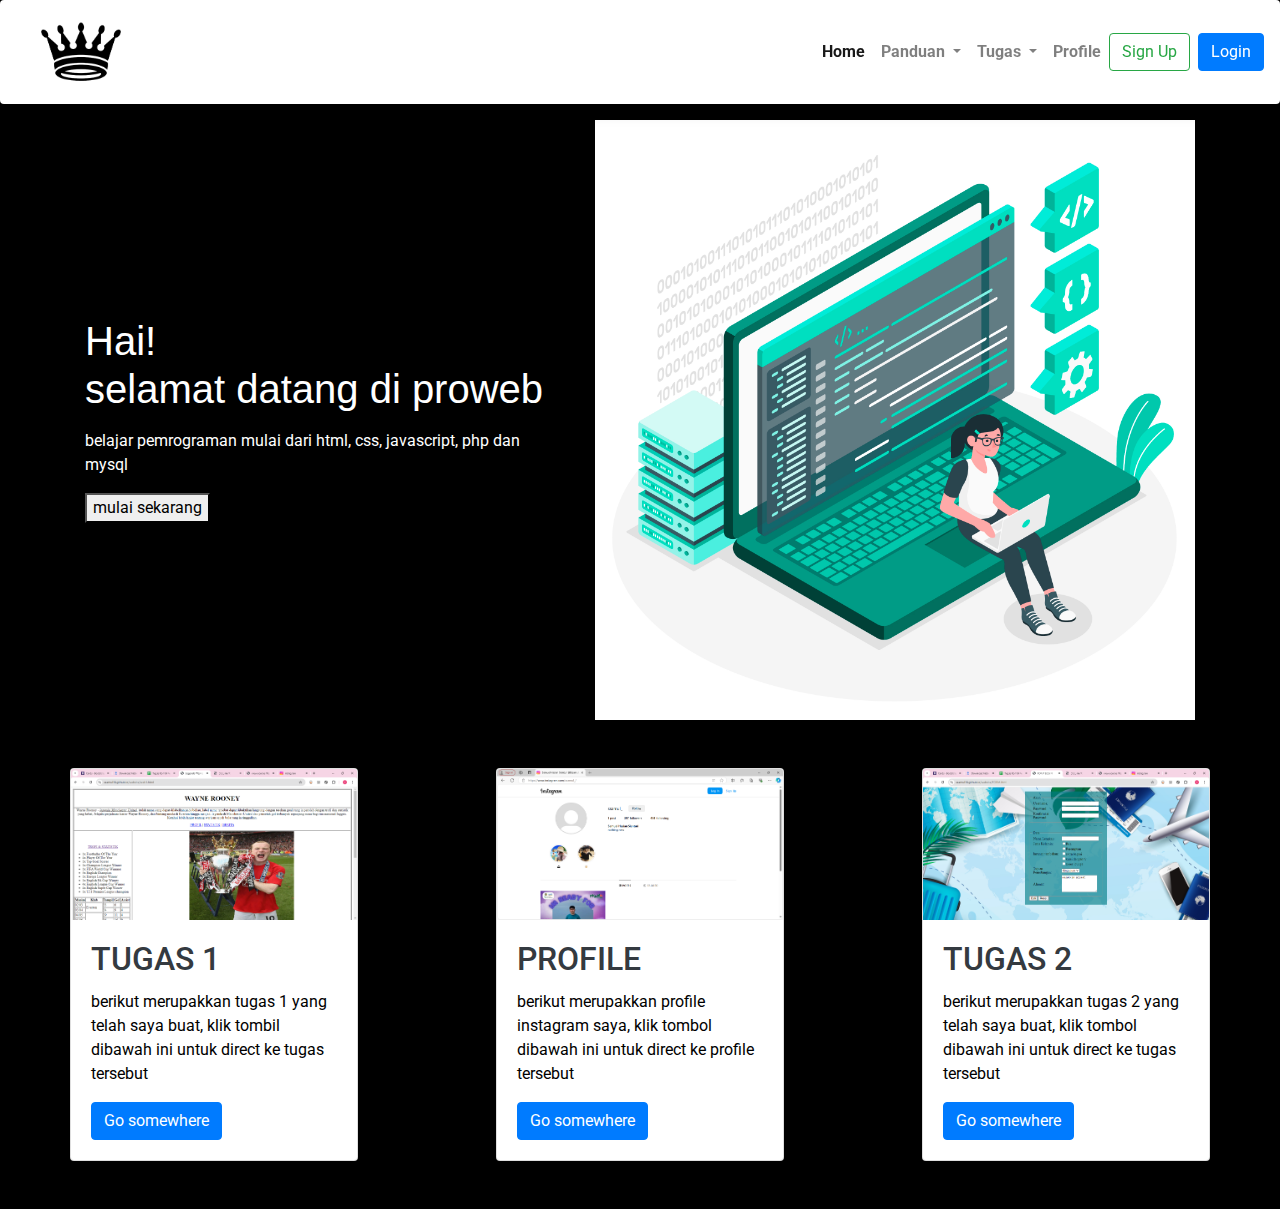
<file: index.html>
<!DOCTYPE html>
<html lang="en">
<head>
    <meta charset="UTF-8">
    <meta name="viewport" content="width=device-width, initial-scale=1.0">
    <title>bootstrap</title>
    <link rel="stylesheet" href="bootstrap.css">
    <style>
      @import url('https://fonts.googleapis.com/css2?family=Pacifico&family=Roboto:ital,wght@0,100;0,300;0,400;0,500;0,700;0,900;1,100;1,300;1,400;1,500;1,700;1,900&display=swap');
  </style>    
</head>
<body>
    <section>
        <div class="container">
            <!-- nav bar -->
            <nav class="navbar fixed-top navbar-expand-lg navbar-light bg-light shadow p-3 mb-5 bg-white rounded">
                <a class="navbar-brand" href="#">
                <img style= "width: 130px;" src="mahkota.png" alt="">
              </a>
              <button class="navbar-toggler" type="button" data-toggle="collapse" data-target="#navbarSupportedContent"
                aria-controls="navbarSupportedContent" aria-expanded="false" aria-label="Toggle navigation">
                <span class="navbar-toggler-icon"></span>
              </button>
          
              <div class="collapse navbar-collapse" id="navbarSupportedContent">
                <ul class="navbar-nav ml-auto">
                  <li class="nav-item active">
                    <a class="nav-link" href="#"><b>Home</b> <span class="sr-only">(current)</span></a>
                  </li>
                  <li class="nav-item dropdown">
                    <a class="nav-link dropdown-toggle" href="#" role="button" data-toggle="dropdown" aria-expanded="false">
                      <b>Panduan</b>
                    </a>
                    <div class="dropdown-menu">
                      <a class="dropdown-item" href="https://www.w3schools.com/howto/howto_blog_become_frontenddev.asp">cara menjadi seorang frontEnd</a>
                      <div class="dropdown-divider"></div>
                      <a class="dropdown-item" href="https://www.geeksforgeeks.org/backend-development/">cara menjadi seorang backEnd</a>
                    </div>
                  </li>
          
                  <li class="nav-item dropdown">
                    <a class="nav-link dropdown-toggle" href="#" role="button" data-toggle="dropdown" aria-expanded="false">
                      <b>Tugas</b>
                    </a>
                    <div class="dropdown-menu">
                      <a class="dropdown-item" href="web1.html">Tugas 1</a>
                      <div class="dropdown-divider"></div>
                      <a class="dropdown-item" href="FORM.html">Tugas 2</a>
                    </div>
                  </li>
                  <a class="nav-link" href="https://www.instagram.com/ssamul_" role="button">
                    <b>Profile</b>
                  </a>
                </ul>
                <form class="form-inline my-2 my-lg-0">
                  <button class="btn btn-outline-success mr-2 my-2 my-sm-0" type="submit">Sign Up</button>
                  <button class="btn btn-primary my-2 my-sm-0" type="submit">Login</button>
                </form>
              </div>
            </nav>
            <br><br><br><br><br>
              <!-- navbar -->
            <div class="row">
                <div class="col align-self-center">
                    <h1 style="font-family: 'Franklin Gothic Medium', 'Arial Narrow', Arial, sans-serif ;">Hai!<br/>selamat datang di proweb</h1>
                <p class="mt-3 bm-4">belajar pemrograman mulai dari html, css, javascript, php dan mysql</p>
                <button type="btn btn-success" href="#" role="button">mulai sekarang</button>
                </div>
                <div class="col">
                    <img src="utama.jpg" alt="" width="600">
                </div>
            </div>
        </div>
    </section>
    <div class="container mt-5 mb-5">
      <div class="row" style="display: flex;justify-content: space-between;">
    <div class="card" style="width: 18rem;">
      <img src="tugas1.png" class="card-img-top" alt="...">
      <div class="card-body">
        <h2 class="card-title whisper-regular text-dark">TUGAS 1</h2>
        <p class="card-text" style=" color: black;">berikut merupakkan tugas 1 yang telah saya buat, klik tombil dibawah ini untuk direct ke tugas tersebut</p>
        <a href="web1.html" class="btn btn-primary">Go somewhere</a>
      </div>
    </div>
    <div class="card" style="width: 18rem;">
      <img src="ig.png" class="card-img-top" alt="...">
      <div class="card-body">
        <h2 class="card-title whisper-regular text-dark">PROFILE</h2>
        <p class="card-text" style=" color: black;">berikut merupakkan profile instagram saya, klik tombol dibawah ini untuk direct ke profile tersebut</p>
        <a href="https://www.instagram.com/ssamul_" class="btn btn-primary">Go somewhere</a>
      </div>
    </div>
    <div class="card" style="width: 18rem;">
      <img src="tugas2.png" class="card-img-top" alt="...">
      <div class="card-body">
        <h2 class="card-title whisper-regular text-dark">TUGAS 2</h2>
        <p class="card-text" style=" color: black;">berikut merupakkan tugas 2 yang telah saya buat, klik tombol dibawah ini untuk direct ke tugas tersebut</p>
        <a href="FORM.html" class="btn btn-primary">Go somewhere</a>
      </div>
    </div>
    <script src="jquery-3.7.1.min.js"></script>
    <script src="bootstrap.js"></script>
</body>
</html>
</file>
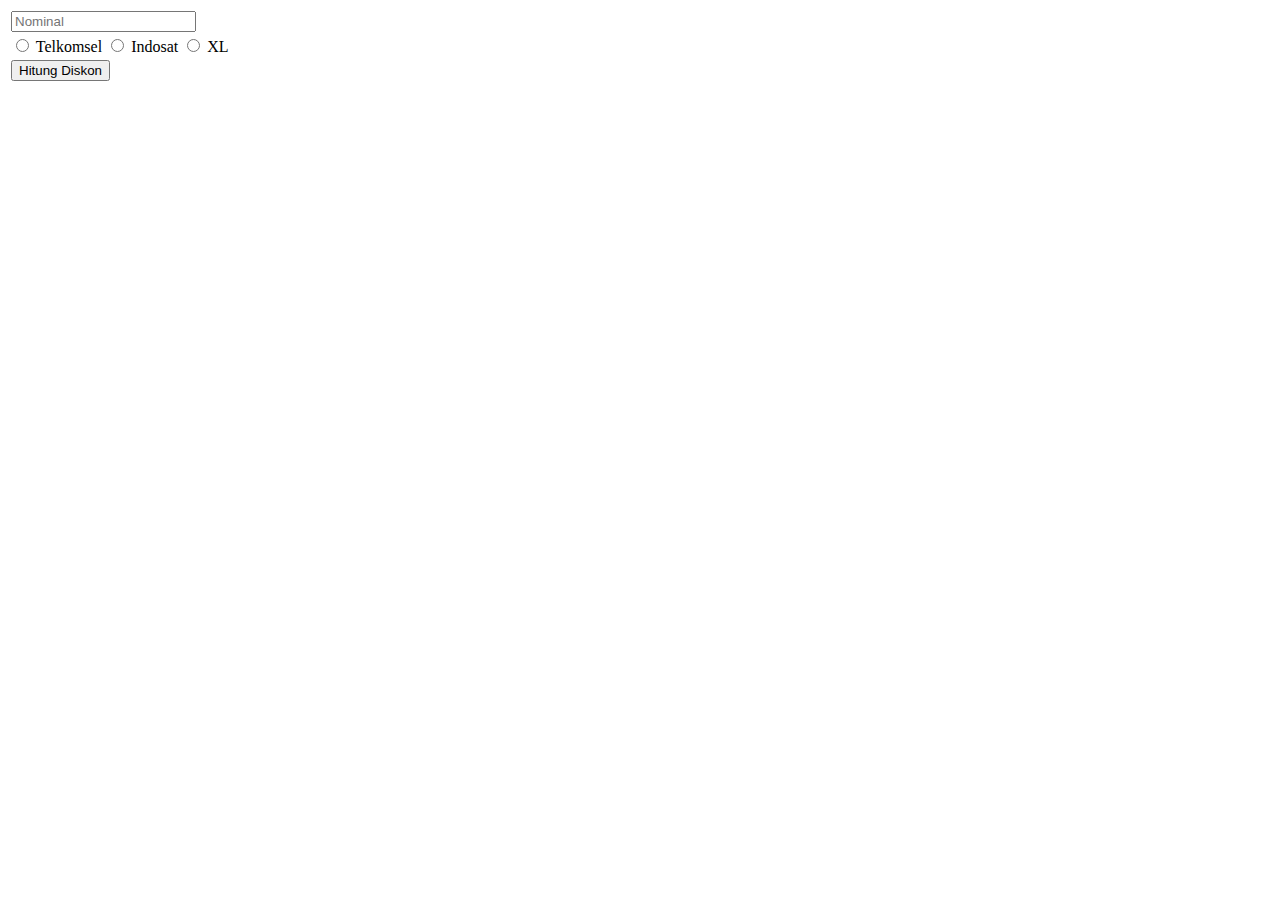
<file: 241402119.html>
<!DOCTYPE html>
<html lang="en">
  <head>
    <meta charset="UTF-8" />
    <meta name="viewport" content="width=device-width, initial-scale=1.0" />
    <title>hitung diskon</title>
  </head>
  <body>
    <form name="form">
      <table>
        <tr>
          <td><input type="number" name="pulsa" placeholder="Nominal" /></td>
        </tr>
        <tr>
          <td>
            <span>
              <input
                type="radio"
                id="telkomsel"
                name="kartu"
                value="telkomsel"
              />
              <label for="telkomsel">Telkomsel</label>
            </span>
            <span>
              <input
                type="radio"
                id="indosat"
                name="kartu"
                value="indosat"
              />
              <label for="indosat">Indosat</label>
            </span>
            <span>
              <input type="radio" id="xl" name="kartu" value="xl" />
              <label for="xl">XL</label>
            </span>
          </td>
        </tr>
        <tr>
          <td>
            <button type="button" onclick="hitung()">Hitung Diskon</button>
          </td>
        </tr>
      </table>
    </form>

    <script>
      function hitung() {
        let kartu = document.form.kartu.value;
        let diskon = 0;
        let pulsa = parseInt(document.form.pulsa.value);
        let hasil = 0;
        
        if (kartu === "telkomsel") {
          diskon = 0.1;
        } else if (kartu === "indosat") {
          diskon = 0.05;
        } else if (kartu === "xl") {
          diskon = 0.02;
        }

        hasil = pulsa - pulsa * diskon;
        alert(
          `Anda mendapatkan diskon ${
            diskon * 100
          }% diskon ${kartu}, biaya : Rp ${hasil}`
        );
      }
    </script>
  </body>
</html>
</file>
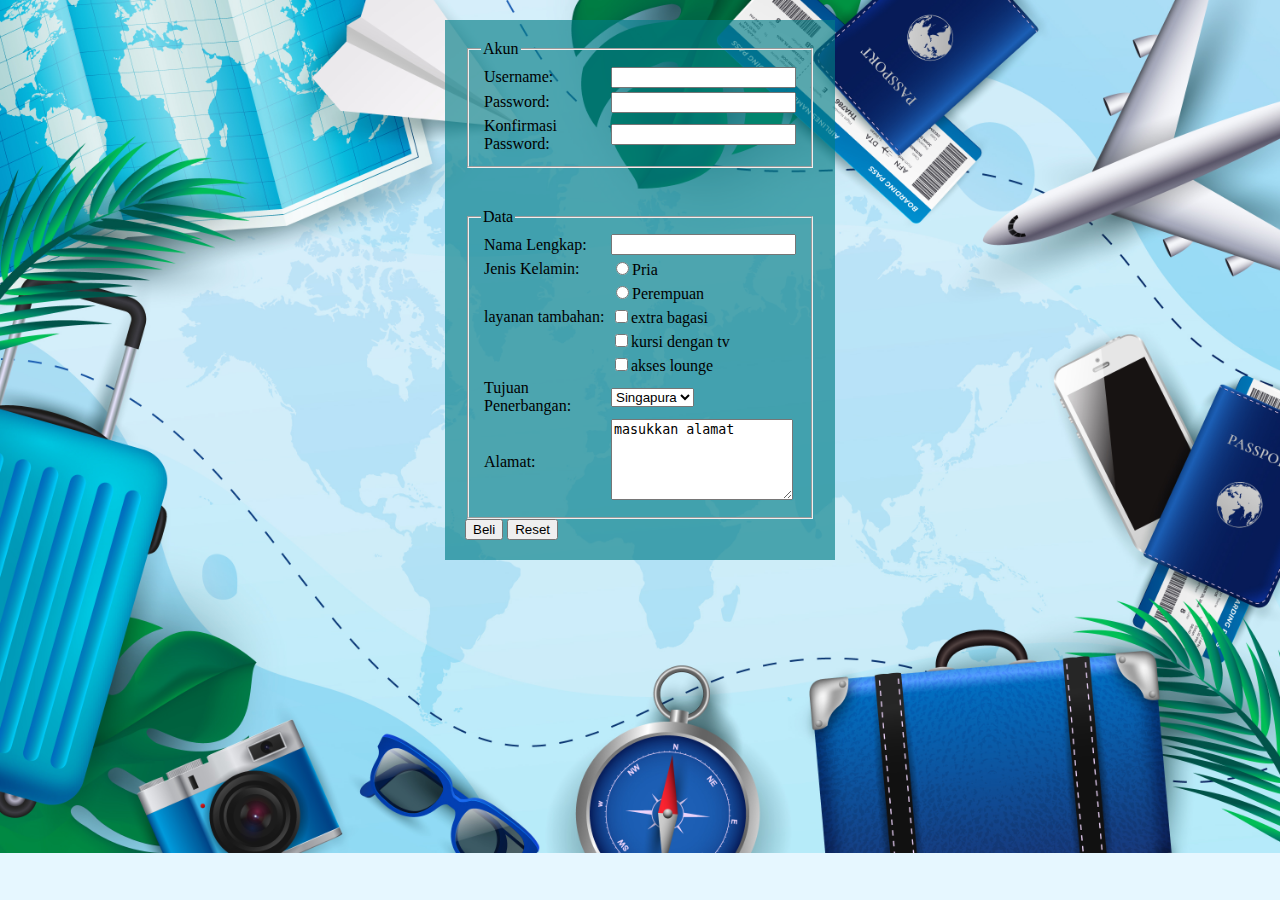
<file: FORM.html>
<!DOCTYPE html>
<html lang="en">
  <head>
    <meta charset="UTF-8" />
    <meta name="viewport" content="width=device-width, initial-scale=1.0" />
    <title>FORM LOGIN</title>
  </head>
  <style> 
      table {
        width: 100%;
      }
      
      form {
        background-color: #017d86a4;
        padding: 20px;
        width: 350px;
        margin-left: auto;
        margin-right: auto;
      }
        body {
        background-image: url(6345959.jpg) ;
        background-size: cover; 
        background-repeat: no-repeat;
        background-color: #e6f7ff;
        margin: 0;
        padding: 20px;
      }
  </style>
  <body>
    <form action="#">
      <fieldset>
        <legend>Akun</legend>
        <table>
          <tr>
            <td><label for="uname">Username:</label></td>
            <td><input type="text" id="uname" name="username" /></td>
          </tr>
          <tr>
            <td><label for="pass">Password:</label></td>
            <td><input type="password" id="pass" name="password" /></td>
          </tr>
          <tr>
            <td><label for="Konfirmasi">Konfirmasi Password:</label></td>
            <td><input type="password" id="Konfirmasi" name="Konfirmasi Password" /></td>
          </tr>
        </table>
      </fieldset>
    </form>

    <form action="#">
      <fieldset>
        <legend>Data</legend>
        <table>
          <tr>
            <td><label for="nama">Nama Lengkap:</label></td>
            <td><input type="text" id="nama" name="Nama" /></td>
          </tr>
          <tr>
            <td><label>Jenis Kelamin:</label></td>
            <td><input type="radio" name="Jenis Kelamin" value="pria" />Pria</td>
          </tr>
          <tr>
            <td></td>
            <td><input type="radio" name="Jenis Kelamin" value="perempuan" />Perempuan</td>
          </tr>
          <tr>
            <td><label>layanan tambahan:</label></td>
            <td><input type="checkbox" name="extra bagasi" value="extra bagasi" />extra bagasi</td>
          </tr>
          <tr>
            <td></td>
            <td><input type="checkbox" name="kursi dengan tv" value="kursi dengan tv" />kursi dengan tv</td>
          </tr>
          <tr>
            <td></td>
            <td><input type="checkbox" name="akses lounge" value="akses lounge" />akses lounge</td>
          </tr>
          <tr>
            <td>Tujuan Penerbangan:</td>
            <td>
              <select name="tujuan penerbangan">
                <option value="Singapore">Singapura</option>
                <option value="Thailand">Thailand</option>
                <option value="China">China</option>
                <option value="Jepang">Jepang</option>
                <option value="Kamboja">Kamboja</option>
                <option value="India">India</option>
              </select>
            </td>
          </tr>

          <tr>
            <td><label for="alamat">Alamat:</label></td>
            <td>
              <textarea name="alamat" id="alamat" rows="5" cols="20">masukkan alamat</textarea>
            </td>
          </tr>
        </table>
      </fieldset>
      <button type="beli">Beli</button>
      <button type="reset">Reset</button>
    </form>
  </body>
</html>
</file>
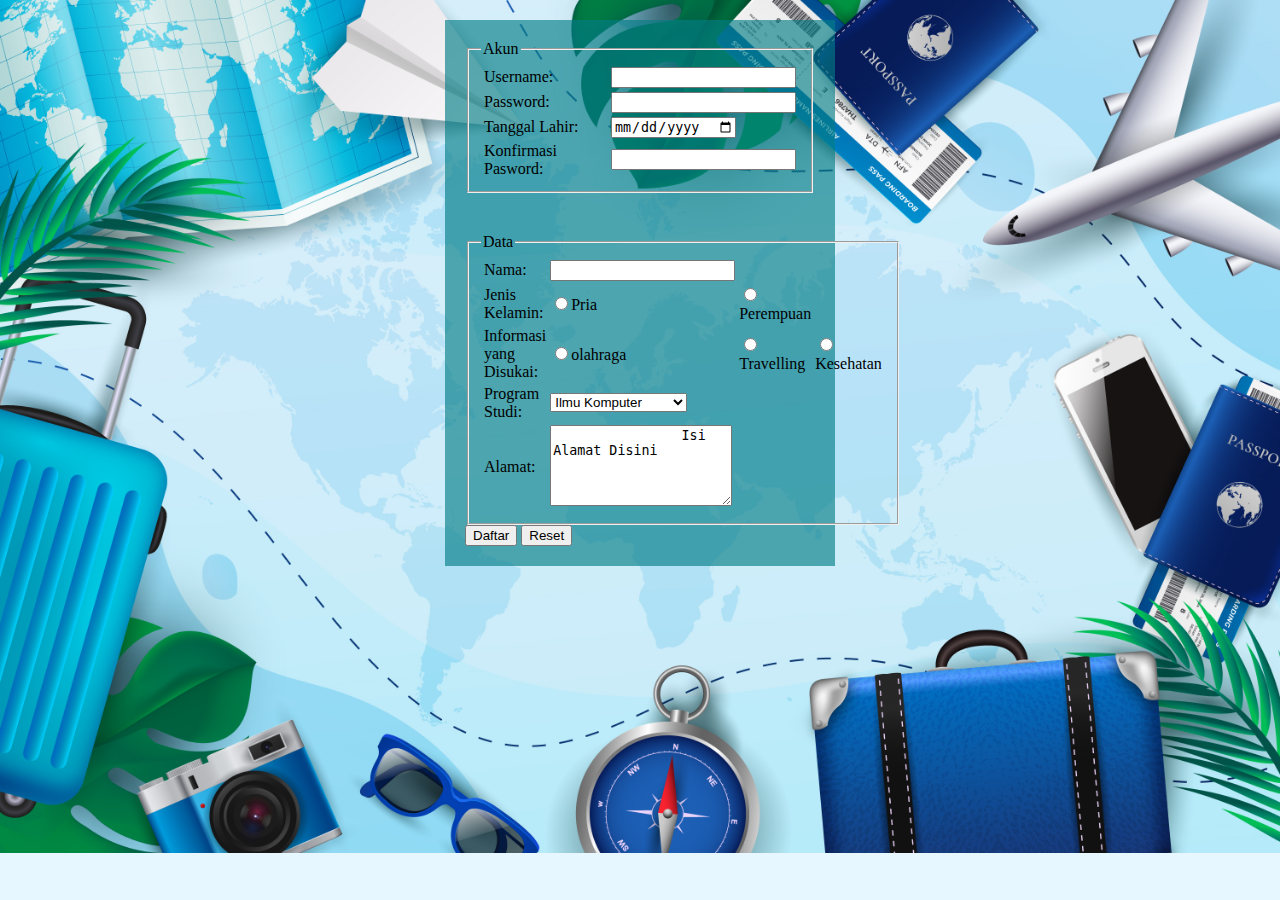
<file: tes.html>
<!DOCTYPE html>
<html lang="en">
  <head>
    <meta charset="UTF-8" />
    <meta name="viewport" content="width=device-width, initial-scale=1.0" />
    <title>Document</title>
  </head>
  <style> 
    table {
      width: 100%;
    }
    
    form {
      background-color: #017d86a4;
      padding: 20px;
      width: 350px;
      margin-left: auto;
      margin-right: auto;
    }
      body {
      background-image: url(6345959.jpg) ;
      background-size: cover; 
      background-repeat: no-repeat;
      background-color: #e6f7ff;
      margin: 0;
      padding: 20px;
    }
</style>
  <body>
    <form action="#">
      <fieldset>
        <legend>Akun</legend>
        <table>
          <tr>
            <td><label for="uname">Username:</label></td>
            <td><input type="text" id="uname" name="username" /></td>
          </tr>

          <tr>
            <td><label for="pass">Password:</label></td>
            <td><input type="password" id="pass" name="password" /></td>
          </tr>

          <tr>
            <td><label for="ttl">Tanggal Lahir:</label></td>
            <td><input type="date" name="ttl" id="ttl" /></td>
          </tr>

          <tr>
            <td><label for="pas">Konfirmasi Pasword:</label></td>
            <td>
              <input type="pa" id="pas" name="Konfirmasi Password" />
            </td>
          </tr>
        </table>
      </fieldset>
    </form>

    <form action="#">
      <fieldset>
        <legend>Data</legend>
        <table>
          <tr>
            <td><label for="u">Nama:</label></td>
            <td><input type="text" id="u" name="Nama:" /></td>
          </tr>

          <tr>
            <td><label for="gender">Jenis Kelamin:</label></td>
            <td>
              <input type="radio" name="Jenis Kelamin" value="pria" />Pria
            </td>
            <td>
              <input
                type="radio"
                name="Jenis Kelamin"
                value="perempuan"
              />Perempuan
            </td>
          </tr>

          <tr>
            <td><label for="fav">Informasi yang Disukai:</label></td>
            <td><input type="radio" name="f" value="olahraga" />olahraga</td>
            <td>
              <input type="radio" name="a" value="Travelling" />Travelling
            </td>
            <td><input type="radio" name="v" value="Kesehatan" />Kesehatan</td>
          </tr>

          <tr>
            <td>Program Studi:</td>
            <td>
              <select name="jurusan">
                <
                <option value="ilkom">Ilmu Komputer</option>
                <option value="ti">Teknologi Informasi</option>
                       
              </select>
            </td>
          </tr>

          <tr>
            <td><label for="alamat">Alamat:</label></td>
            <td>
              <textarea name="alamat" id="alamat" rows="5" cols="20">
                Isi Alamat Disini
                </textarea
              >
            </td>
          </tr>
        </table>
      </fieldset>
      <button type="submit">Daftar</button>
      <button type="reset">Reset</button>
    </form>
  </body>
</html>
</file>
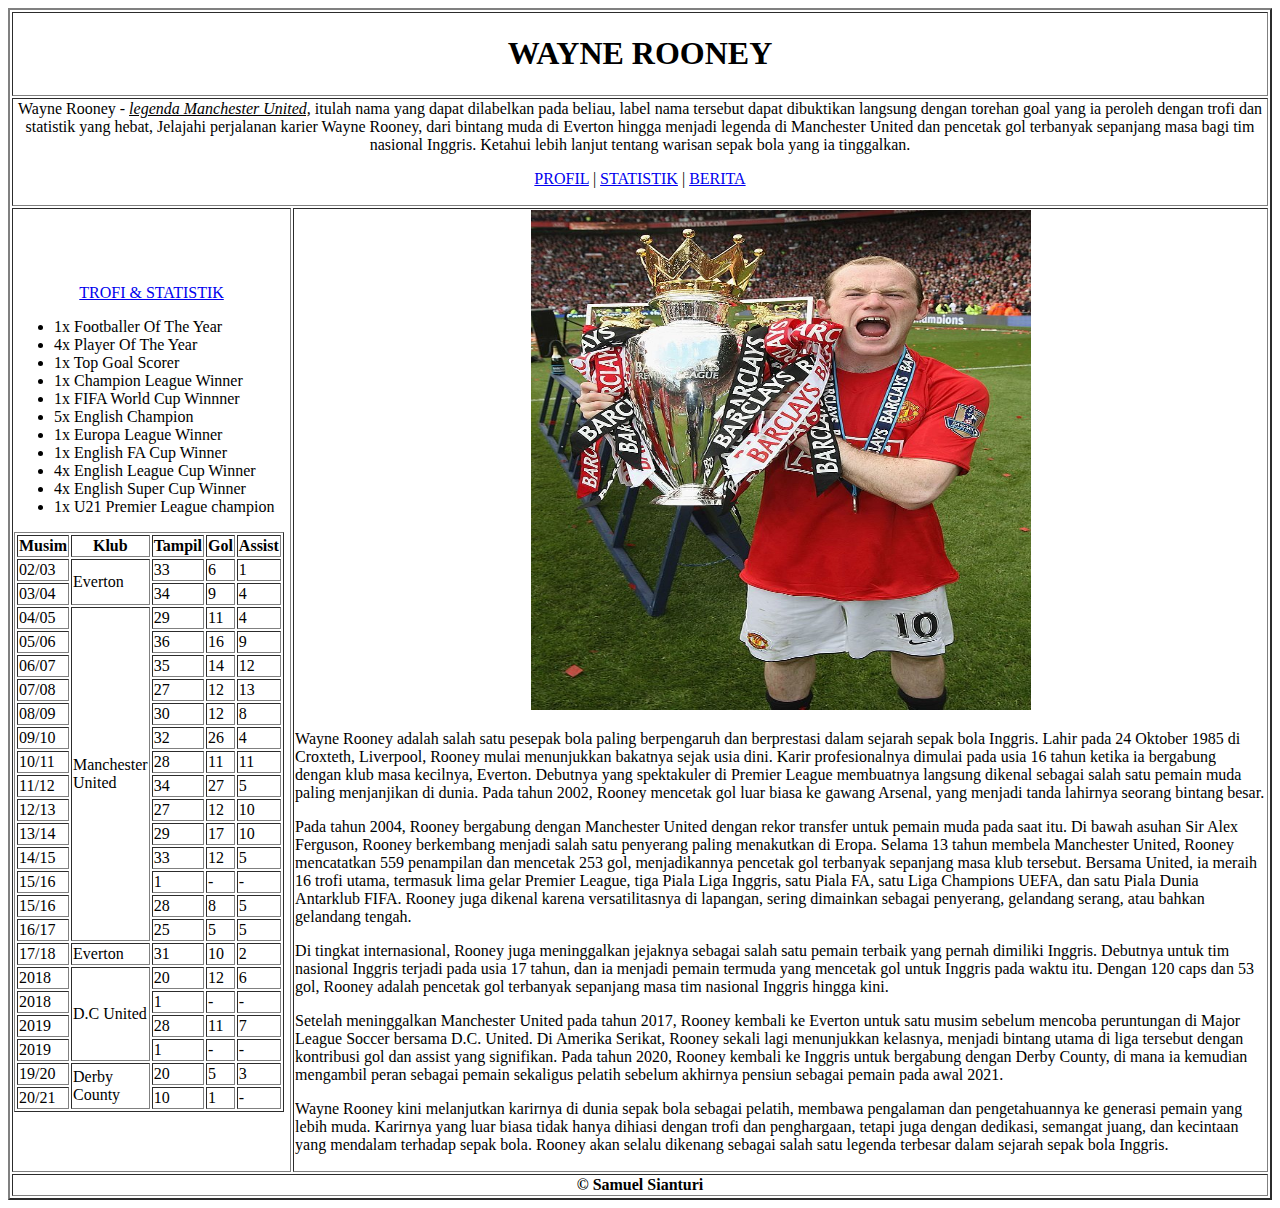
<file: web1.html>
<!DOCTYPE html>
<html lang="en">

<head>
    <title>Legenda Wayne Rooney</title>
</head>

<body>
    <table border="2">
        <tr>
            <td colspan="2">
                <h1>
                    <center>WAYNE ROONEY</center>
            </td>
            </h1>
        </tr>
        <tr>
            <td colspan="2">
                <center>Wayne Rooney - <u><i>legenda Manchester United,</i></u> itulah nama yang dapat dilabelkan pada
                    beliau, label nama tersebut dapat dibuktikan langsung dengan torehan goal yang ia
                    peroleh dengan trofi dan statistik yang hebat, Jelajahi perjalanan karier Wayne Rooney,
                    dari bintang muda di Everton hingga menjadi legenda di
                    Manchester United dan pencetak gol terbanyak sepanjang
                    masa bagi tim nasional Inggris. Ketahui lebih lanjut tentang warisan sepak bola yang ia
                    tinggalkan.</a>
                    <p><a href="https://www.officialwaynerooney.com/profile/" target="_blank">PROFIL</a> | <a
                            href="https://www.officialwaynerooney.com/stats/" target="_blank">STATISTIK</a> | <a
                            href="https://www.officialwaynerooney.com/news/" target="_blank">BERITA</a></p>
            </td>
            </center>
        </tr>
        <tr>
            <td>
                <p>
                    <center><a href="https://www.transfermarkt.co.id/wayne-rooney/profil/spieler/3332"
                            target="_blank">TROFI & STATISTIK</a></center>
                </p>
                <ul>
                    <li>1x Footballer Of The Year</li>
                    <li>4x Player Of The Year</li>
                    <li>1x Top Goal Scorer</li>
                    <li>1x Champion League Winner</li>
                    <li>1x FIFA World Cup Winnner</li>
                    <li>5x English Champion</li>
                    <li>1x Europa League Winner</li>
                    <li>1x English FA Cup Winner</li>
                    <li>4x English League Cup Winner</li>
                    <li>4x English Super Cup Winner</li>
                    <li>1x U21 Premier League champion</li>
                </ul>
                <table border="1" style="width: 25%;">
                    <tr>
                        <th>Musim</th>
                        <th>Klub</th>
                        <th>Tampil</th>
                        <th>Gol</th>
                        <th>Assist</th>
                    </tr>
                    <!-- baris kedua (isi tabel) -->
                    <tr>
                        <td>02/03</td>
                        <td rowspan="2">Everton</td>
                        <td>33</td>
                        <td>6</td>
                        <td>1</td>
                    </tr>
                    <tr>
                        <td>03/04</td>
                        <td>34</td>
                        <td>9</td>
                        <td>4</td>
                    </tr>
                    <tr>
                        <td>04/05</td>
                        <td rowspan="14 ">Manchester United</td>
                        <td>29</td>
                        <td>11</td>
                        <td>4</td>
                    </tr>
                    <tr>
                        <td>05/06</td>
                        <td>36</td>
                        <td>16</td>
                        <td>9</td>
                    </tr>
                    <tr>
                        <td>06/07</td>
                        <td>35</td>
                        <td>14</td>
                        <td>12</td>
                    </tr>
                    <tr>
                        <td>07/08</td>
                        <td>27</td>
                        <td>12</td>
                        <td>13</td>
                    </tr>
                    <tr>
                        <td>08/09</td>
                        <td>30</td>
                        <td>12</td>
                        <td>8</td>
                    </tr>
                    <tr>
                        <td>09/10</td>
                        <td>32</td>
                        <td>26</td>
                        <td>4</td>
                    </tr>
                    <tr>
                        <td>10/11</td>
                        <td>28</td>
                        <td>11</td>
                        <td>11</td>
                    </tr>
                    <tr>
                        <td>11/12</td>
                        <td>34</td>
                        <td>27</td>
                        <td>5</td>
                    </tr>
                    <tr>
                        <td>12/13</td>
                        <td>27</td>
                        <td>12</td>
                        <td>10</td>
                    </tr>
                    <tr>
                        <td>13/14</td>
                        <td>29</td>
                        <td>17</td>
                        <td>10</td>
                    </tr>
                    <tr>
                        <td>14/15</td>
                        <td>33</td>
                        <td>12</td>
                        <td>5</td>
                    </tr>
                    <tr>
                        <td>15/16</td>
                        <td>1</td>
                        <td>-</td>
                        <td>-</td>
                    </tr>
                    <tr>
                        <td>15/16</td>
                        <td>28</td>
                        <td>8</td>
                        <td>5</td>
                    </tr>
                    <tr>
                        <td>16/17</td>
                        <td>25</td>
                        <td>5</td>
                        <td>5</td>
                    </tr>
                    <tr>
                        <td>17/18</td>
                        <td>Everton</td>
                        <td>31</td>
                        <td>10</td>
                        <td>2</td>
                    </tr>
                    <tr>
                        <td>2018</td>
                        <td rowspan="4">D.C United</td>
                        <td>20</td>
                        <td>12</td>
                        <td>6</td>
                    </tr>
                    <tr>
                        <td>2018</td>
                        <td>1</td>
                        <td>-</td>
                        <td>-</td>
                    </tr>
                    <tr>
                        <td>2019</td>
                        <td>28</td>
                        <td>11</td>
                        <td>7</td>
                    </tr>
                    <tr>
                        <td>2019</td>
                        <td>1</td>
                        <td>-</td>
                        <td>- </td>
                    </tr>
                    <tr>
                        <td>19/20</td>
                        <td rowspan="2">Derby County</td>
                        <td>20</td>
                        <td>5</td>
                        <td>3</td>
                    </tr>
                    <tr>
                        <td>20/21</td>
                        <td>10</td>
                        <td>1</td>
                        <td>-</td>
                    </tr>

                </table>
            </td>
            <td>
            <center><img
                        src="rooney.jpg"
                        width="500" height="500"></center>

                <p>
                    Wayne Rooney adalah salah satu pesepak bola paling berpengaruh dan berprestasi dalam sejarah sepak
                    bola Inggris. Lahir pada 24 Oktober 1985 di Croxteth, Liverpool, Rooney mulai menunjukkan bakatnya
                    sejak usia dini. Karir profesionalnya dimulai pada usia 16 tahun ketika ia bergabung dengan klub
                    masa kecilnya, Everton. Debutnya yang spektakuler di Premier League membuatnya langsung dikenal
                    sebagai salah satu pemain muda paling menjanjikan di dunia. Pada tahun 2002, Rooney mencetak gol
                    luar biasa ke gawang Arsenal, yang menjadi tanda lahirnya seorang bintang besar.
                </p>
                <p> Pada tahun 2004, Rooney bergabung dengan Manchester United dengan rekor transfer untuk pemain muda
                    pada saat itu. Di bawah asuhan Sir Alex Ferguson, Rooney berkembang menjadi salah satu penyerang
                    paling menakutkan di Eropa. Selama 13 tahun membela Manchester United, Rooney mencatatkan 559
                    penampilan dan mencetak 253 gol, menjadikannya pencetak gol terbanyak sepanjang masa klub tersebut.
                    Bersama United, ia meraih 16 trofi utama, termasuk lima gelar Premier League, tiga Piala Liga
                    Inggris, satu Piala FA, satu Liga Champions UEFA, dan satu Piala Dunia Antarklub FIFA. Rooney juga
                    dikenal karena versatilitasnya di lapangan, sering dimainkan sebagai penyerang, gelandang serang,
                    atau bahkan gelandang tengah.
                </p>
                <p> Di tingkat internasional, Rooney juga meninggalkan jejaknya sebagai salah satu pemain terbaik yang
                    pernah dimiliki Inggris. Debutnya untuk tim nasional Inggris terjadi pada usia 17 tahun, dan ia
                    menjadi pemain termuda yang mencetak gol untuk Inggris pada waktu itu. Dengan 120 caps dan 53 gol,
                    Rooney adalah pencetak gol terbanyak sepanjang masa tim nasional Inggris hingga kini.
                </p>
                <p>Setelah meninggalkan Manchester United pada tahun 2017, Rooney kembali ke Everton untuk satu musim
                    sebelum mencoba peruntungan di Major League Soccer bersama D.C. United. Di Amerika Serikat, Rooney
                    sekali lagi menunjukkan kelasnya, menjadi bintang utama di liga tersebut dengan kontribusi gol dan
                    assist yang signifikan. Pada tahun 2020, Rooney kembali ke Inggris untuk bergabung dengan Derby
                    County, di mana ia kemudian mengambil peran sebagai pemain sekaligus pelatih sebelum akhirnya
                    pensiun sebagai pemain pada awal 2021.
                </p>
                <p>Wayne Rooney kini melanjutkan karirnya di dunia sepak bola sebagai pelatih, membawa pengalaman dan
                    pengetahuannya ke generasi pemain yang lebih muda. Karirnya yang luar biasa tidak hanya dihiasi
                    dengan trofi dan penghargaan, tetapi juga dengan dedikasi, semangat juang, dan kecintaan yang
                    mendalam terhadap sepak bola. Rooney akan selalu dikenang sebagai salah satu legenda terbesar dalam
                    sejarah sepak bola Inggris.
                </p>
            </td>
        </tr>
        <tr>
            <th colspan="3">&copy; Samuel Sianturi</th>
        </tr>
    </table>
</body>
</file>
